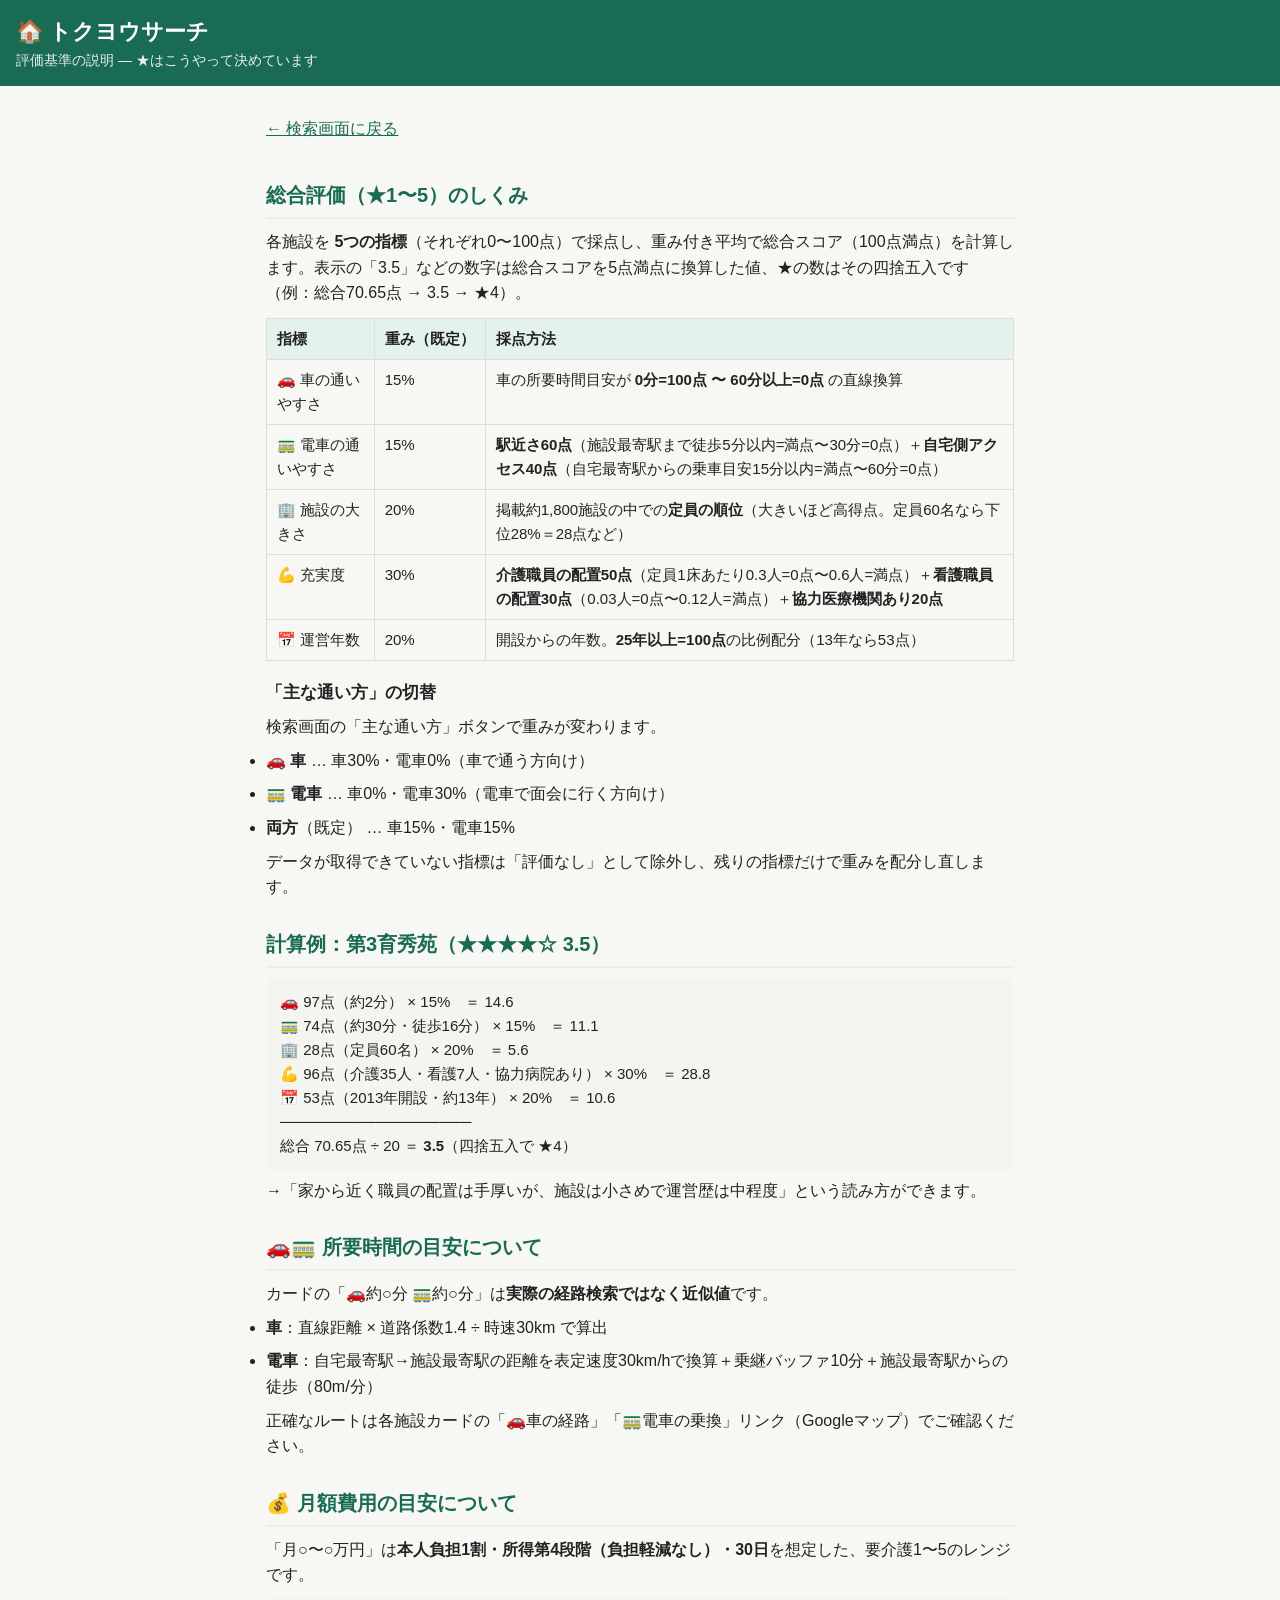
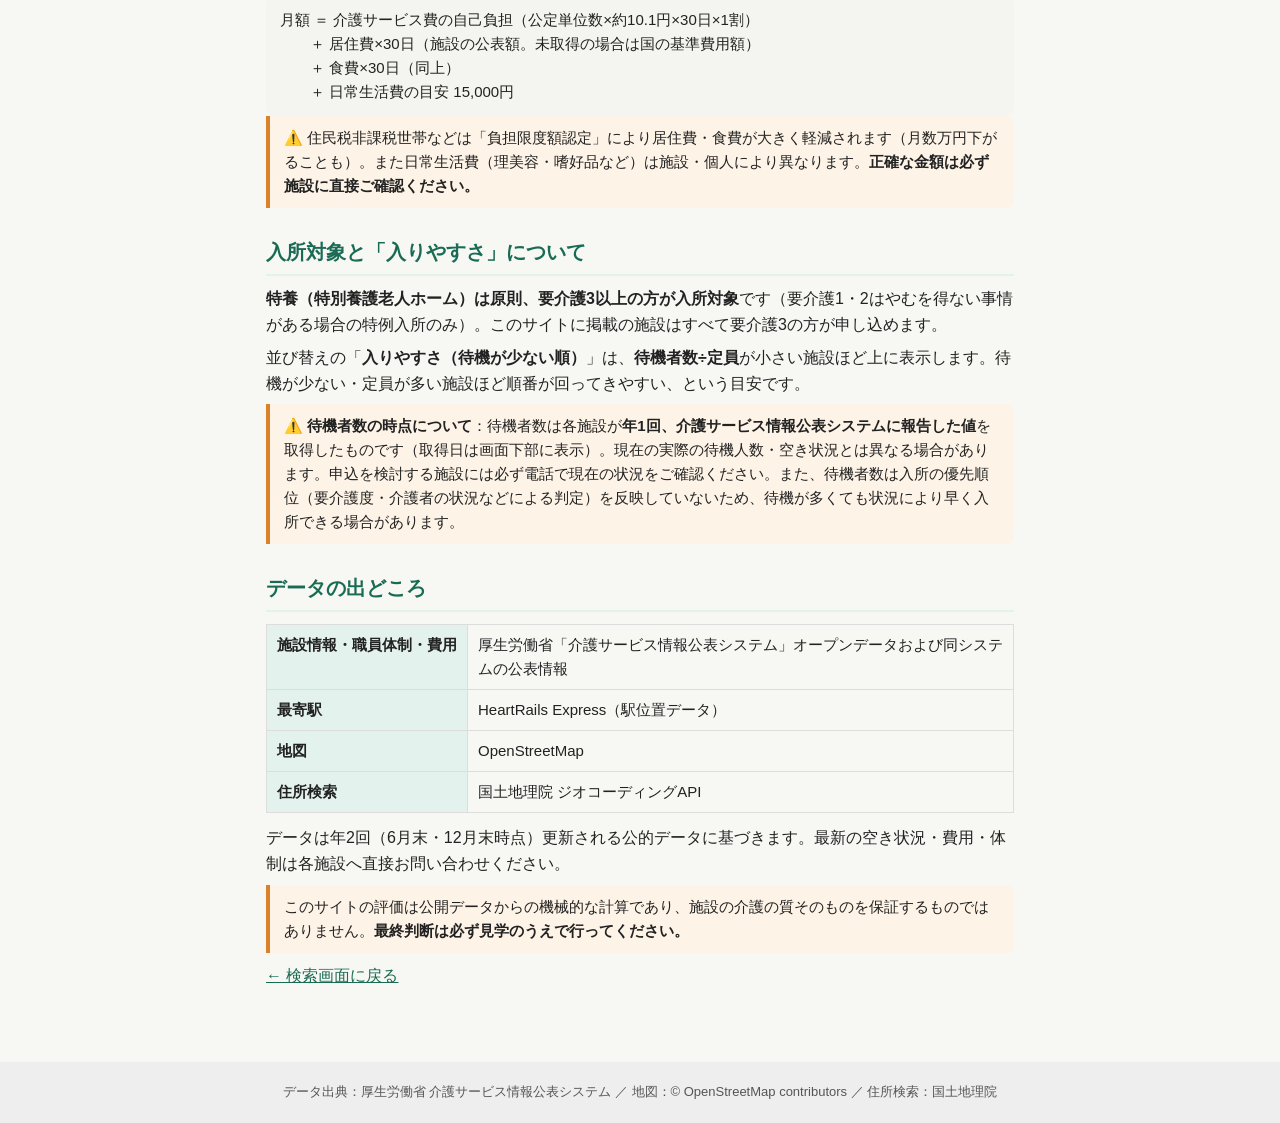
<file: about.html>
<!DOCTYPE html>
<html lang="ja">
<head>
<meta charset="UTF-8">
<meta name="viewport" content="width=device-width, initial-scale=1.0">
<meta name="robots" content="noindex, nofollow">
<title>評価基準の説明 — トクヨウサーチ</title>
<link rel="stylesheet" href="css/style.css">
<style>
  .doc { max-width: 780px; margin: 0 auto; padding: 20px 16px 40px; }
  .doc h2 { font-size: 20px; color: var(--primary); margin: 28px 0 10px; border-bottom: 2px solid var(--primary-light); padding-bottom: 6px; }
  .doc h3 { font-size: 17px; margin: 18px 0 6px; }
  .doc p, .doc li { font-size: 16px; margin: 8px 0; }
  .doc table { width: 100%; border-collapse: collapse; margin: 12px 0; font-size: 15px; }
  .doc th, .doc td { border: 1px solid var(--border); padding: 8px 10px; text-align: left; vertical-align: top; }
  .doc th { background: var(--primary-light); white-space: nowrap; }
  .doc .formula { background: #f4f4f0; border-radius: 8px; padding: 12px 14px; font-size: 15px; overflow-x: auto; }
  .doc .note { background: #fdf3e7; border-left: 4px solid var(--accent); padding: 10px 14px; border-radius: 0 8px 8px 0; font-size: 15px; }
  .back-link { display: inline-block; font-size: 16px; color: var(--primary); padding: 10px 0; }
</style>
</head>
<body>
<header class="site-header">
  <h1>🏠 トクヨウサーチ</h1>
  <p class="tagline">評価基準の説明 — ★はこうやって決めています</p>
</header>

<div class="doc">
<a class="back-link" href="index.html">← 検索画面に戻る</a>

<h2>総合評価（★1〜5）のしくみ</h2>
<p>各施設を <strong>5つの指標</strong>（それぞれ0〜100点）で採点し、重み付き平均で総合スコア（100点満点）を計算します。表示の「3.5」などの数字は総合スコアを5点満点に換算した値、★の数はその四捨五入です（例：総合70.65点 → 3.5 → ★4）。</p>

<table>
  <tr><th>指標</th><th>重み（既定）</th><th>採点方法</th></tr>
  <tr><td>🚗 車の通いやすさ</td><td>15%</td><td>車の所要時間目安が <strong>0分=100点 〜 60分以上=0点</strong> の直線換算</td></tr>
  <tr><td>🚃 電車の通いやすさ</td><td>15%</td><td><strong>駅近さ60点</strong>（施設最寄駅まで徒歩5分以内=満点〜30分=0点）＋<strong>自宅側アクセス40点</strong>（自宅最寄駅からの乗車目安15分以内=満点〜60分=0点）</td></tr>
  <tr><td>🏢 施設の大きさ</td><td>20%</td><td>掲載約1,800施設の中での<strong>定員の順位</strong>（大きいほど高得点。定員60名なら下位28%＝28点など）</td></tr>
  <tr><td>💪 充実度</td><td>30%</td><td><strong>介護職員の配置50点</strong>（定員1床あたり0.3人=0点〜0.6人=満点）＋<strong>看護職員の配置30点</strong>（0.03人=0点〜0.12人=満点）＋<strong>協力医療機関あり20点</strong></td></tr>
  <tr><td>📅 運営年数</td><td>20%</td><td>開設からの年数。<strong>25年以上=100点</strong>の比例配分（13年なら53点）</td></tr>
</table>

<h3>「主な通い方」の切替</h3>
<p>検索画面の「主な通い方」ボタンで重みが変わります。</p>
<ul>
  <li><strong>🚗 車</strong> … 車30%・電車0%（車で通う方向け）</li>
  <li><strong>🚃 電車</strong> … 車0%・電車30%（電車で面会に行く方向け）</li>
  <li><strong>両方</strong>（既定） … 車15%・電車15%</li>
</ul>
<p>データが取得できていない指標は「評価なし」として除外し、残りの指標だけで重みを配分し直します。</p>

<h2>計算例：第3育秀苑（★★★★☆ 3.5）</h2>
<div class="formula">
🚗 97点（約2分） × 15%　＝ 14.6<br>
🚃 74点（約30分・徒歩16分） × 15%　＝ 11.1<br>
🏢 28点（定員60名） × 20%　＝ 5.6<br>
💪 96点（介護35人・看護7人・協力病院あり） × 30%　＝ 28.8<br>
📅 53点（2013年開設・約13年） × 20%　＝ 10.6<br>
──────────────────<br>
総合 70.65点 ÷ 20 ＝ <strong>3.5</strong>（四捨五入で ★4）
</div>
<p>→「家から近く職員の配置は手厚いが、施設は小さめで運営歴は中程度」という読み方ができます。</p>

<h2>🚗🚃 所要時間の目安について</h2>
<p>カードの「🚗約○分 🚃約○分」は<strong>実際の経路検索ではなく近似値</strong>です。</p>
<ul>
  <li><strong>車</strong>：直線距離 × 道路係数1.4 ÷ 時速30km で算出</li>
  <li><strong>電車</strong>：自宅最寄駅→施設最寄駅の距離を表定速度30km/hで換算＋乗継バッファ10分＋施設最寄駅からの徒歩（80m/分）</li>
</ul>
<p>正確なルートは各施設カードの「🚗車の経路」「🚃電車の乗換」リンク（Googleマップ）でご確認ください。</p>

<h2>💰 月額費用の目安について</h2>
<p>「月○〜○万円」は<strong>本人負担1割・所得第4段階（負担軽減なし）・30日</strong>を想定した、要介護1〜5のレンジです。</p>
<div class="formula">
月額 ＝ 介護サービス費の自己負担（公定単位数×約10.1円×30日×1割）<br>
　　＋ 居住費×30日（施設の公表額。未取得の場合は国の基準費用額）<br>
　　＋ 食費×30日（同上）<br>
　　＋ 日常生活費の目安 15,000円
</div>
<div class="note">
⚠️ 住民税非課税世帯などは「負担限度額認定」により居住費・食費が大きく軽減されます（月数万円下がることも）。また日常生活費（理美容・嗜好品など）は施設・個人により異なります。<strong>正確な金額は必ず施設に直接ご確認ください。</strong>
</div>

<h2>入所対象と「入りやすさ」について</h2>
<p><strong>特養（特別養護老人ホーム）は原則、要介護3以上の方が入所対象</strong>です（要介護1・2はやむを得ない事情がある場合の特例入所のみ）。このサイトに掲載の施設はすべて要介護3の方が申し込めます。</p>
<p>並び替えの「<strong>入りやすさ（待機が少ない順）</strong>」は、<strong>待機者数÷定員</strong>が小さい施設ほど上に表示します。待機が少ない・定員が多い施設ほど順番が回ってきやすい、という目安です。</p>
<div class="note">
⚠️ <strong>待機者数の時点について</strong>：待機者数は各施設が<strong>年1回、介護サービス情報公表システムに報告した値</strong>を取得したものです（取得日は画面下部に表示）。現在の実際の待機人数・空き状況とは異なる場合があります。申込を検討する施設には必ず電話で現在の状況をご確認ください。また、待機者数は入所の優先順位（要介護度・介護者の状況などによる判定）を反映していないため、待機が多くても状況により早く入所できる場合があります。
</div>

<h2>データの出どころ</h2>
<table>
  <tr><th>施設情報・職員体制・費用</th><td>厚生労働省「介護サービス情報公表システム」オープンデータおよび同システムの公表情報</td></tr>
  <tr><th>最寄駅</th><td>HeartRails Express（駅位置データ）</td></tr>
  <tr><th>地図</th><td>OpenStreetMap</td></tr>
  <tr><th>住所検索</th><td>国土地理院 ジオコーディングAPI</td></tr>
</table>
<p>データは年2回（6月末・12月末時点）更新される公的データに基づきます。最新の空き状況・費用・体制は各施設へ直接お問い合わせください。</p>

<div class="note">
このサイトの評価は公開データからの機械的な計算であり、施設の介護の質そのものを保証するものではありません。<strong>最終判断は必ず見学のうえで行ってください。</strong>
</div>

<a class="back-link" href="index.html">← 検索画面に戻る</a>
</div>

<footer class="site-footer">
  <p>データ出典：厚生労働省 介護サービス情報公表システム ／ 地図：© OpenStreetMap contributors ／ 住所検索：国土地理院</p>
</footer>
</body>
</html>
</file>
<file: css/style.css>
/* トクヨウサーチ — 高齢者配慮: 16px以上・44pxタップ領域・AAコントラスト (NFR-02/03) */
* { box-sizing: border-box; margin: 0; padding: 0; }

:root {
  --primary: #1a6b54;
  --primary-light: #e4f2ed;
  --accent: #d9822b;
  --text: #222;
  --text-sub: #555;
  --bg: #f7f7f4;
  --card-bg: #fff;
  --border: #ddd;
  --star: #e8a013;
}

body {
  font-family: "Hiragino Kaku Gothic ProN", "Yu Gothic UI", "Meiryo", sans-serif;
  font-size: 16px;
  color: var(--text);
  background: var(--bg);
  line-height: 1.6;
}

.visually-hidden {
  position: absolute; width: 1px; height: 1px;
  clip: rect(0 0 0 0); overflow: hidden;
}

/* ---- ヘッダー ---- */
.site-header {
  background: var(--primary);
  color: #fff;
  padding: 14px 16px;
}
.site-header h1 { font-size: 22px; }
.tagline { font-size: 14px; opacity: 0.9; }
.header-row { display: flex; justify-content: space-between; align-items: center; gap: 12px; flex-wrap: wrap; }
.header-nav a {
  color: #fff;
  font-size: 15px;
  text-decoration: none;
  border: 1.5px solid rgba(255, 255, 255, 0.7);
  border-radius: 8px;
  padding: 8px 14px;
  min-height: 44px;
  display: inline-flex;
  align-items: center;
}
.header-nav a:hover { background: rgba(255, 255, 255, 0.15); }

/* ---- 検索パネル ---- */
.search-panel {
  background: #fff;
  padding: 12px 16px;
  border-bottom: 1px solid var(--border);
}

/* ---- お知らせ ---- */
.notice-panel {
  background: var(--primary-light);
  padding: 12px 16px;
  border-bottom: 1px solid var(--border);
}
.notice-panel h2 { font-size: 16px; color: var(--primary); margin-bottom: 6px; }
.notice-panel p { font-size: 14px; color: var(--text); }
.notice-panel details { margin-top: 8px; font-size: 14px; }
.notice-panel summary { cursor: pointer; color: var(--primary); font-weight: bold; }
.notice-panel ol { margin: 8px 0 8px 20px; }
.notice-panel pre {
  margin-top: 8px;
  padding: 10px 12px;
  background: #fff;
  border: 1px solid var(--border);
  border-radius: 8px;
  overflow-x: auto;
  font-size: 13px;
  color: var(--text-sub);
}
.address-row { display: flex; gap: 8px; max-width: 640px; }
#address-input {
  flex: 1;
  font-size: 16px;
  padding: 10px 12px;
  min-height: 44px;
  border: 2px solid var(--border);
  border-radius: 8px;
}
#address-input:focus { border-color: var(--primary); outline: none; }
#search-btn {
  font-size: 16px;
  font-weight: bold;
  min-height: 44px;
  padding: 0 20px;
  background: var(--primary);
  color: #fff;
  border: none;
  border-radius: 8px;
  cursor: pointer;
}
#search-btn:hover { background: #135843; }

.geo-message {
  margin-top: 8px;
  padding: 10px 12px;
  background: #fdf3e7;
  border: 1px solid var(--accent);
  border-radius: 8px;
  font-size: 15px;
}
.geo-message button {
  display: block;
  width: 100%;
  text-align: left;
  font-size: 15px;
  padding: 8px 10px;
  margin-top: 6px;
  min-height: 44px;
  background: #fff;
  border: 1px solid var(--border);
  border-radius: 6px;
  cursor: pointer;
}
.geo-message button:hover { background: var(--primary-light); }

.controls {
  display: flex;
  flex-wrap: wrap;
  gap: 14px 24px;
  margin-top: 12px;
  align-items: center;
}
.control-group { display: flex; align-items: center; gap: 8px; }
.control-label { font-size: 14px; color: var(--text-sub); font-weight: bold; white-space: nowrap; }

.seg { display: inline-flex; flex-wrap: wrap; border: 2px solid var(--primary); border-radius: 8px; overflow: hidden; }
.seg button {
  font-size: 15px;
  padding: 8px 14px;
  min-height: 44px;
  min-width: 44px;
  border: none;
  background: #fff;
  color: var(--primary);
  cursor: pointer;
  border-right: 1px solid var(--primary-light);
}
.seg button:last-child { border-right: none; }
.seg button.active { background: var(--primary); color: #fff; font-weight: bold; }

.keyword-group { flex: 1 1 260px; }
#keyword-input {
  font-size: 15px;
  min-height: 44px;
  padding: 8px 12px;
  border: 2px solid var(--border);
  border-radius: 8px;
  width: 100%;
  max-width: 320px;
}
#keyword-input:focus { border-color: var(--primary); outline: none; }

#sort-select {
  font-size: 15px;
  min-height: 44px;
  padding: 8px;
  border: 2px solid var(--border);
  border-radius: 8px;
  background: #fff;
}

/* ---- 地図 ---- */
#map {
  height: 420px;
  border-bottom: 3px solid var(--primary);
}

/* ---- 結果一覧 ---- */
.result-section { max-width: 860px; margin: 0 auto; padding: 16px; }
#result-count { font-size: 18px; margin-bottom: 12px; }

.facility-card {
  background: var(--card-bg);
  border: 1px solid var(--border);
  border-radius: 12px;
  padding: 14px 16px;
  margin-bottom: 12px;
  cursor: pointer;
  transition: box-shadow 0.15s, border-color 0.15s;
}
.facility-card:hover, .facility-card.highlighted {
  border-color: var(--primary);
  box-shadow: 0 2px 10px rgba(26, 107, 84, 0.25);
}
.card-top { display: flex; justify-content: space-between; align-items: baseline; gap: 8px; flex-wrap: wrap; }
.card-name { font-size: 18px; font-weight: bold; color: var(--primary); }
.card-stars { font-size: 16px; color: var(--star); white-space: nowrap; font-weight: bold; }
.card-stars .score-num { color: var(--text-sub); font-size: 14px; font-weight: normal; }
.card-access { font-size: 16px; margin-top: 4px; }
.card-access .dist { color: var(--text-sub); font-size: 14px; }
.card-info { font-size: 15px; color: var(--text-sub); margin-top: 4px; }
.card-links { margin-top: 8px; display: flex; gap: 12px; flex-wrap: wrap; }
.card-links a {
  font-size: 15px;
  color: var(--primary);
  text-decoration: underline;
  padding: 6px 0;
  display: inline-block;
}

/* ---- チェック・メモ ---- */
.facility-card.fav { border-color: var(--star); box-shadow: 0 2px 8px rgba(232, 160, 19, 0.3); background: #fffbf0; }
.facility-card.ng { opacity: 0.55; background: #f2f2f2; }
.card-marks { display: flex; gap: 8px; margin-top: 10px; flex-wrap: wrap; }
.mark-btn {
  font-size: 15px;
  padding: 8px 14px;
  min-height: 44px;
  background: #fff;
  border: 2px solid var(--border);
  border-radius: 8px;
  cursor: pointer;
  color: var(--text);
}
.mark-btn:hover { border-color: var(--primary); }
.mark-btn.mark-fav.on { background: #fff3d1; border-color: var(--star); font-weight: bold; }
.mark-btn.mark-ng.on { background: #fde3dc; border-color: #b3472f; font-weight: bold; }
.mark-btn.memo-toggle.on { border-color: var(--primary); background: var(--primary-light); }
.memo-area { margin-top: 8px; }
.memo-area textarea {
  width: 100%;
  font-size: 16px;
  font-family: inherit;
  padding: 10px;
  border: 2px solid var(--border);
  border-radius: 8px;
  resize: vertical;
}
.memo-area textarea:focus { border-color: var(--primary); outline: none; }

.empty-message {
  padding: 24px;
  text-align: center;
  color: var(--text-sub);
  background: #fff;
  border-radius: 12px;
}
.empty-message button {
  font-size: 16px;
  margin-top: 10px;
  padding: 10px 20px;
  min-height: 44px;
  background: var(--primary);
  color: #fff;
  border: none;
  border-radius: 8px;
  cursor: pointer;
}

/* ---- フッター ---- */
.site-footer {
  margin-top: 24px;
  padding: 16px;
  background: #eee;
  font-size: 13px;
  color: var(--text-sub);
  text-align: center;
}
.site-footer p { margin: 4px 0; }

/* ---- 地図ポップアップ ---- */
.leaflet-popup-content { font-size: 15px; line-height: 1.5; }
.leaflet-popup-content .popup-name { font-weight: bold; font-size: 16px; }

@media (max-width: 600px) {
  #map { height: 320px; }
  .controls { gap: 10px; }
  .seg button { padding: 8px 10px; }
}
</file>
